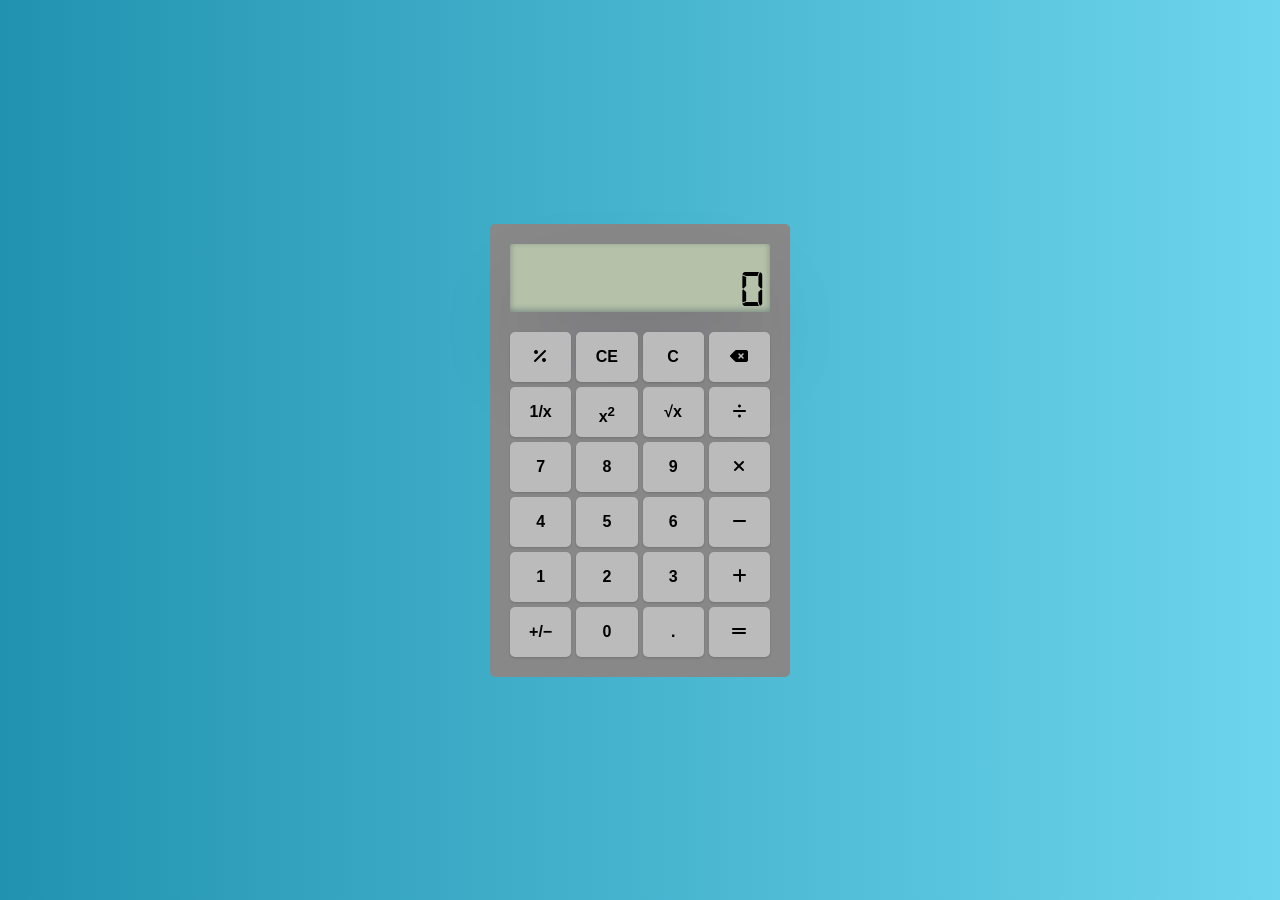
<file: calc/index.html>
<!DOCTYPE html>
<html lang="en">
<head>
    <meta charset="UTF-8">
    <meta name="viewport" content="width=device-width, initial-scale=1.0">
    <link rel="stylesheet" href="https://cdnjs.cloudflare.com/ajax/libs/font-awesome/6.4.2/css/all.min.css" integrity="sha512-z3gLpd7yknf1YoNbCzqRKc4qyor8gaKU1qmn+CShxbuBusANI9QpRohGBreCFkKxLhei6S9CQXFEbbKuqLg0DA==" crossorigin="anonymous" referrerpolicy="no-referrer" />
    <link rel="stylesheet" href="./assets/css/reset.css">
    <link rel="stylesheet" href="./assets/css/main.css">
    <title>Docnt</title>
</head>
<body>
    <div class="container">
        <div class="box">
            <div class="input">
                <div class="info">
                    <span class="">ERROR</span>
                    <span><i class="fa-solid fa-plus"></i></span>
                    <span><i class="fa-solid fa-minus"></i></span>
                    <span><i class="fa-solid fa-divide"></i></span>
                    <span><i class="fa-solid fa-xmark"></i></span>
                </div>
                <span class="inp">0</span>
            </div>
            <div class="btns">
                <div class="btn b-precent"><i class="fa-solid fa-percent"></i></div>
                <div class="btn b-CE">CE</div>
                <div class="btn b-C">C</div>
                <div class="btn b-del"><i class="fa-solid fa-delete-left"></i></div>
                <div class="btn b-divone">1/x</div>
                <div class="btn b-power"><span>x<sup>2</sup></span></div>
                <div class="btn b-sqrt">&radic;x</div>
                <div class="btn b-divide"><i class="fa-solid fa-divide"></i></div>
                <div class="btn b-n b-7">7</div>
                <div class="btn b-n b-8">8</div>
                <div class="btn b-n b-9">9</div>
                <div class="btn b-mul"><i class="fa-solid fa-xmark"></i></div>
                <div class="btn b-n b-4">4</div>
                <div class="btn b-n b-5">5</div>
                <div class="btn b-n b-6">6</div>
                <div class="btn b-minus"><i class="fa-solid fa-minus"></i></div>
                <div class="btn b-n b-1">1</div>
                <div class="btn b-n b-2">2</div>
                <div class="btn b-n b-3">3</div>
                <div class="btn b-plus"><i class="fa-solid fa-plus"></i></div>
                <div class="btn b-negate">&plus;/&minus;</div>
                <div class="btn b-n b-0">0</div>
                <div class="btn b-dot">.</div>
                <div class="btn b-calc"><i class="fa-solid fa-grip-lines"></i></div>
            </div>
        </div>
    </div>
    <script src="./assets/scripts/script.js"></script>
</body>
</html>
</file>
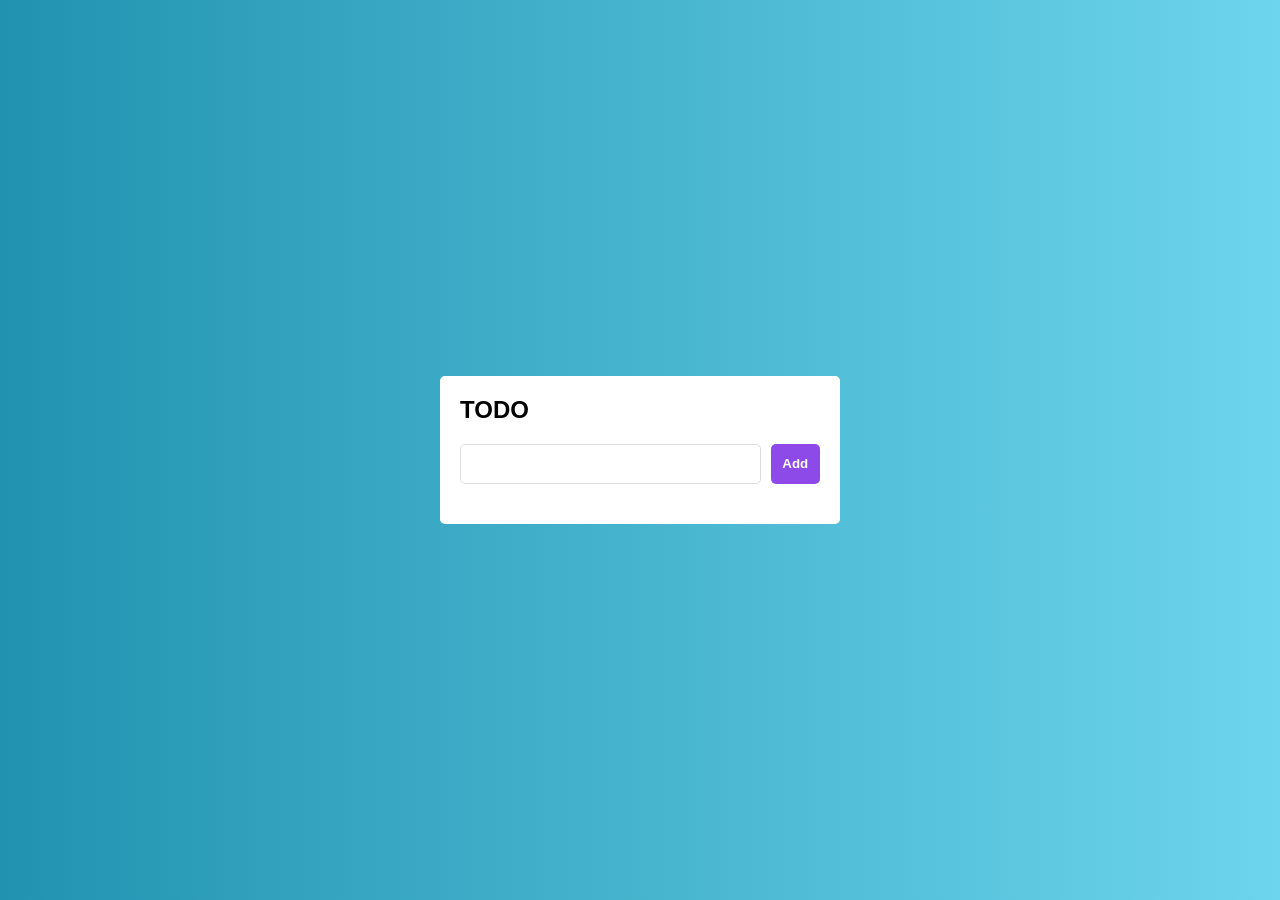
<file: todo/index.html>
<!DOCTYPE html>
<html lang="en">
<head>
    <meta charset="UTF-8">
    <meta name="viewport" content="width=device-width, initial-scale=1.0">
    <link rel="stylesheet" href="./assets/css/reset.css">
    <link rel="stylesheet" href="./assets/css/main.css">
    <title>Docnt</title>
</head>
<body>
    <div class="container">
        <div class="todoBox">
            <div class="todoHeader">
                <p>TODO</p>
                <div class="todoAdd">
                    <input id="inp" type="text">
                    <button id="btn">Add</button>
                </div>
            </div>
            <ul class="todoList">
            </ul>
        </div>
    </div>
    <script src="./assets/scripts/script.js"></script>
</body>
</html>
</file>
<file: calc/assets/css/main.css>
input::-webkit-outer-spin-button,
input::-webkit-inner-spin-button {
  -webkit-appearance: none;
  margin: 0;
}
input[type=number] {
  -moz-appearance: textfield;
  appearance: textfield; /* Firefox */
}

@font-face {
    font-family: Digital;
    src: url(../fonts/digital-7.ttf);
  }

.container{
    height: 100vh;
    width: 100%;
    background: #2193b0;  /* fallback for old browsers */
    background: -webkit-linear-gradient(to right, #6dd5ed, #2193b0);
    background: linear-gradient(to left, #6dd5ed, #2193b0); /* W3C, IE 10+/ Edge, Firefox 16+, Chrome 26+, Opera 12+, Safari 7+ */
    display: flex;
    justify-content: center;
    align-items: center;
    font-family: 'Segoe UI', Tahoma, Geneva, Verdana, sans-serif;
}
.box{
    padding: 20px;
    background-color: #888888;
    border-radius: 5px;
    width: 300px;
}
.btn{
    width: 100%;
    height: 50px;
    text-align: center;
    line-height: 50px;
    border-radius: 5px;
    background-color: #BBBBBB;
    font-weight: 700;
    box-shadow: rgba(0, 0, 0, 0.1) 0px 1px 3px 0px, rgba(0, 0, 0, 0.06) 0px 1px 2px 0px;
}
.btns{
    display: grid;
    gap: 5px;
    grid-template-rows: repeat(5,1fr);
    grid-template-columns: repeat(4,1fr);
}
.input{
    width: 100%;
    height: 68px;
    /* box-shadow: rgba(0, 0, 0, 0.06) 0px 2px 4px 0px inset; */
    box-shadow: rgba(50, 50, 93, 0.25) 0px 50px 100px -20px, rgba(0, 0, 0, 0.3) 0px 30px 60px -30px, rgba(10, 37, 64, 0.35) 0px -2px 6px 0px inset;
    background-color:#b5c2a9;
    text-align: end;
    border-radius: 2px;
    margin-bottom: 20px;
    overflow: hidden;
}
.inp{
    padding: 0 5px;
    font-family: Digital;
    background-color:transparent;
    text-align: end;
    font-weight: 400;
    width: 100%;
    line-height:50px;
    font-size: 52px;

}
.info{
    text-align: end;
    padding: 2px 2px;
    height: 20px;
    display: flex;
    justify-content: end;
    gap: 2px;
}
.info span{
    /* width: 16px; */
    padding: 0 3px;
    height: 16px;
    line-height: 16px;
    font-size: 12px;
    font-weight: bold;
    text-align: center;
    border-radius: 2px;
    background-color: black;
    overflow: hidden;
    color: white;
    visibility: hidden;
    color:#b5c2a9;
}
.info span i {
    width: 10px;
}
.active{
    visibility: visible !important;
}
</file>
<file: todo/assets/css/main.css>
.container{
    height: 100vh;
    width: 100%;
    background: #2193b0;  /* fallback for old browsers */
    background: -webkit-linear-gradient(to right, #6dd5ed, #2193b0);
    background: linear-gradient(to left, #6dd5ed, #2193b0); /* W3C, IE 10+/ Edge, Firefox 16+, Chrome 26+, Opera 12+, Safari 7+ */
    display: flex;
    justify-content: center;
    align-items: center;
    font-family: 'Segoe UI', Tahoma, Geneva, Verdana, sans-serif;

}
.todoBox{
    padding: 20px;
    max-width: 400px;
    width: 100%;
    background-color: white;
    border-radius: 5px;
}
.todoAdd{
    display: flex;
    justify-content: center;
    align-items: center;
}
.todoHeader p {
    /* text-align: center; */
    font-size: 24px;
    font-weight: bold;
    margin-bottom: 20px;
}
.todoHeader input {
    width: 100%;
    padding: 0 10px;
    border-radius: 5px;
    border: 1px solid #DDDDDD;
    margin-right: 10px;
    height: 40px;
}
.todoHeader button{
    background-color: #8e49e9;
    border-radius: 5px;
    width: 60px;
    height: 40px;
    line-height: 40px;
    font-weight: 900;
    text-align: center;
    border: none;
    color: white;
}
.todoList{
    padding-top: 20px;
}
.todoList li{
    padding: 10px 20px;
    background-color: #DDDDDD;
    display: flex;
    justify-content: space-between; 
}
.todoList li:nth-child(even){
    background-color: #EEEEEE;
}
.todoList li:nth-last-of-type(){
    border-bottom-left-radius: 5px;
    border-bottom-right-radius: 5px;

}
.sClose{
    font-weight: 900;
    font-size: 16px;
}
.line{
    text-decoration: line-through;
}
</file>
